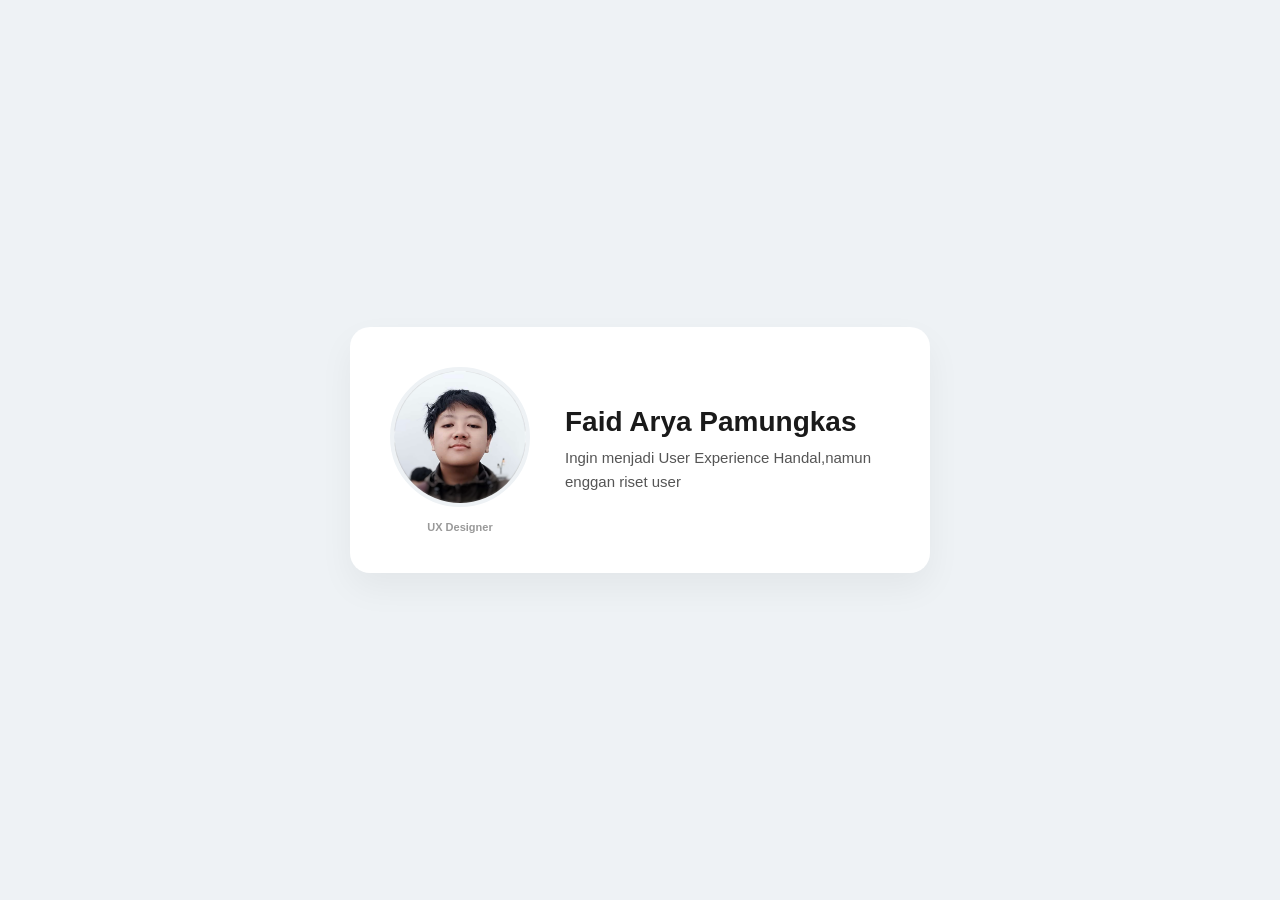
<file: index.html>
<!DOCTYPE html>
<html lang="id">
<head>
    <meta charset="UTF-8">
    <meta name="viewport" content="width=device-width, initial-scale=1.0">
    <title>Modern Profile Card</title>
    
    <link rel="stylesheet" href="CSS/style.css">

    <style>
        .nama { color: #1a1a1a; font-size: 28px; font-weight: 700; margin-bottom: 8px; }
        .bio { color: #555555; font-size: 15px; line-height: 1.6; }
    </style>
</head>

<body style="background-color: #eef2f5;">

    <div class="card">
        <div class="card-kiri">
            <img src="Photos/About.png" alt="Foto Profil" class="profile-img">
            
            <p style="font-size: 11px; color: #999; text-align: center; margin-top: 10px; font-weight: bold;">
                UX Designer
            </p>
        </div>
        
        <div class="card-kanan">
            <h1 class="nama">Faid Arya Pamungkas</h1>
            <p class="bio">
                Ingin menjadi User Experience Handal,namun enggan riset user
            </p>
        </div>
    </div>

</body>
</html>
</file>
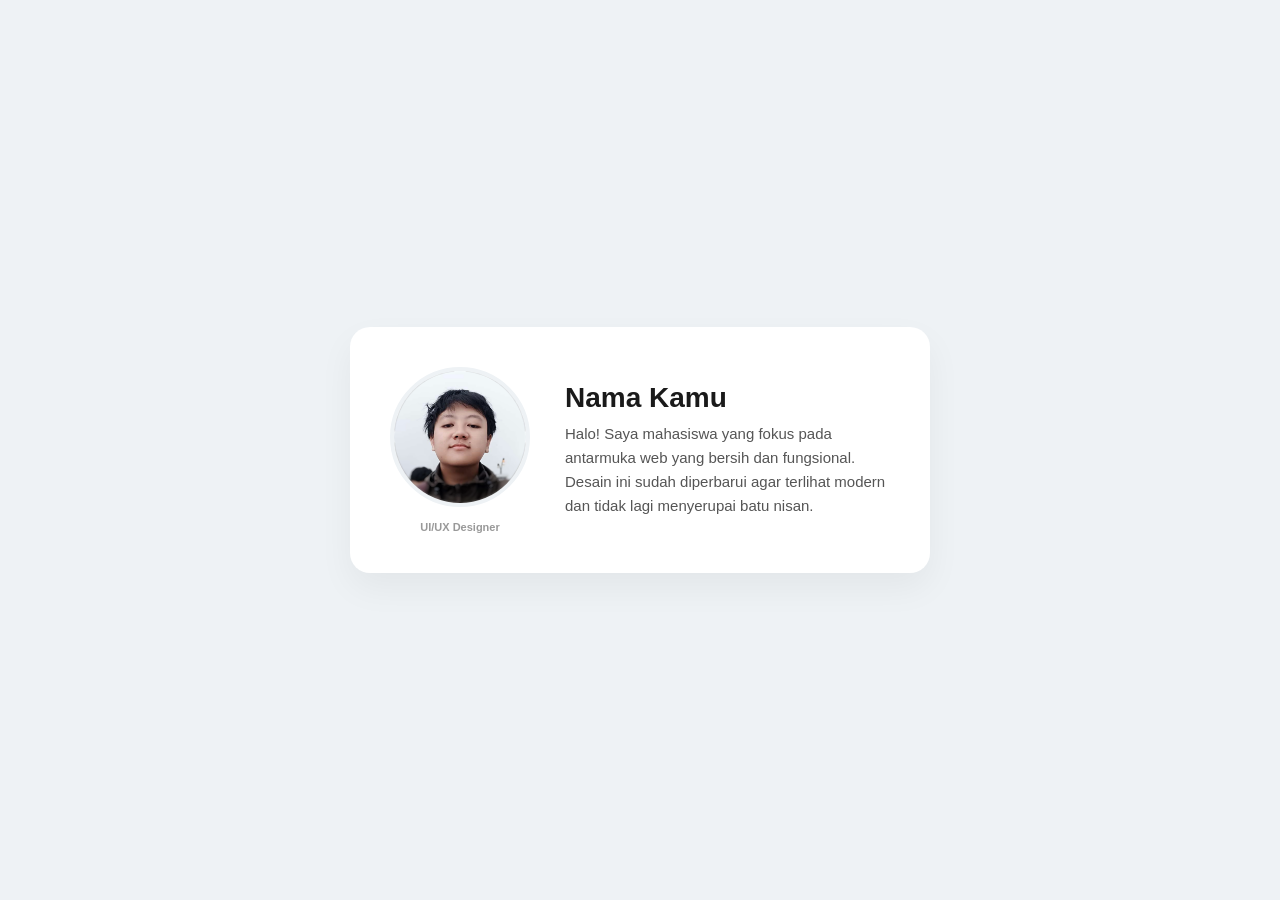
<file: CSS/index.html>
<!DOCTYPE html>
<html lang="id">
<head>
    <meta charset="UTF-8">
    <meta name="viewport" content="width=device-width, initial-scale=1.0">
    <title>Modern Profile Card</title>
    
    <link rel="stylesheet" href="style.css">

    <style>
        .nama { color: #1a1a1a; font-size: 28px; font-weight: 700; margin-bottom: 8px; }
        .bio { color: #555555; font-size: 15px; line-height: 1.6; }
    </style>
</head>

<body style="background-color: #eef2f5;">

    <div class="card">
        <div class="card-kiri">
            <img src="../Photos/About.png" alt="Foto Profil" class="profile-img">
            
            <p style="font-size: 11px; color: #999; text-align: center; margin-top: 10px; font-weight: bold;">
                UI/UX Designer
            </p>
        </div>
        
        <div class="card-kanan">
            <h1 class="nama">Nama Kamu</h1>
            <p class="bio">
                Halo! Saya mahasiswa yang fokus pada antarmuka web yang bersih dan fungsional. 
                Desain ini sudah diperbarui agar terlihat modern dan tidak lagi menyerupai batu nisan.
            </p>
        </div>
    </div>

</body>
</html>
</file>
<file: CSS/style.css>
/* --- RESET --- */
* { margin: 0; padding: 0; box-sizing: border-box; font-family: 'Segoe UI', Tahoma, sans-serif; }

/* --- LAYAR UTAMA --- */
body { display: flex; justify-content: center; align-items: center; min-height: 100vh; }

/* --- CARD UTAMA --- */
.card {
    background-color: #ffffff;
    width: 580px; /* Diperlebar untuk layout menyamping */
    padding: 40px;
    border-radius: 20px;
    box-shadow: 0 15px 35px rgba(0, 0, 0, 0.05);
    
    /* Ini sihirnya biar ke samping */
    display: flex; 
    align-items: center; 
    gap: 35px; /* Jarak antara foto dan teks */
}

/* --- BAGIAN FOTO --- */
.card-kiri { flex-shrink: 0; }

.profile-img {
    width: 140px; 
    height: 140px;
    border-radius: 50%;
    object-fit: cover;
    border: 4px solid #eef2f5; /* Efek bingkai tipis di foto */
}

/* --- BAGIAN TEKS --- */
.card-kanan {
    text-align: left; /* Rata kiri! Kunci utama biar gak kayak nisan */
}
</file>
